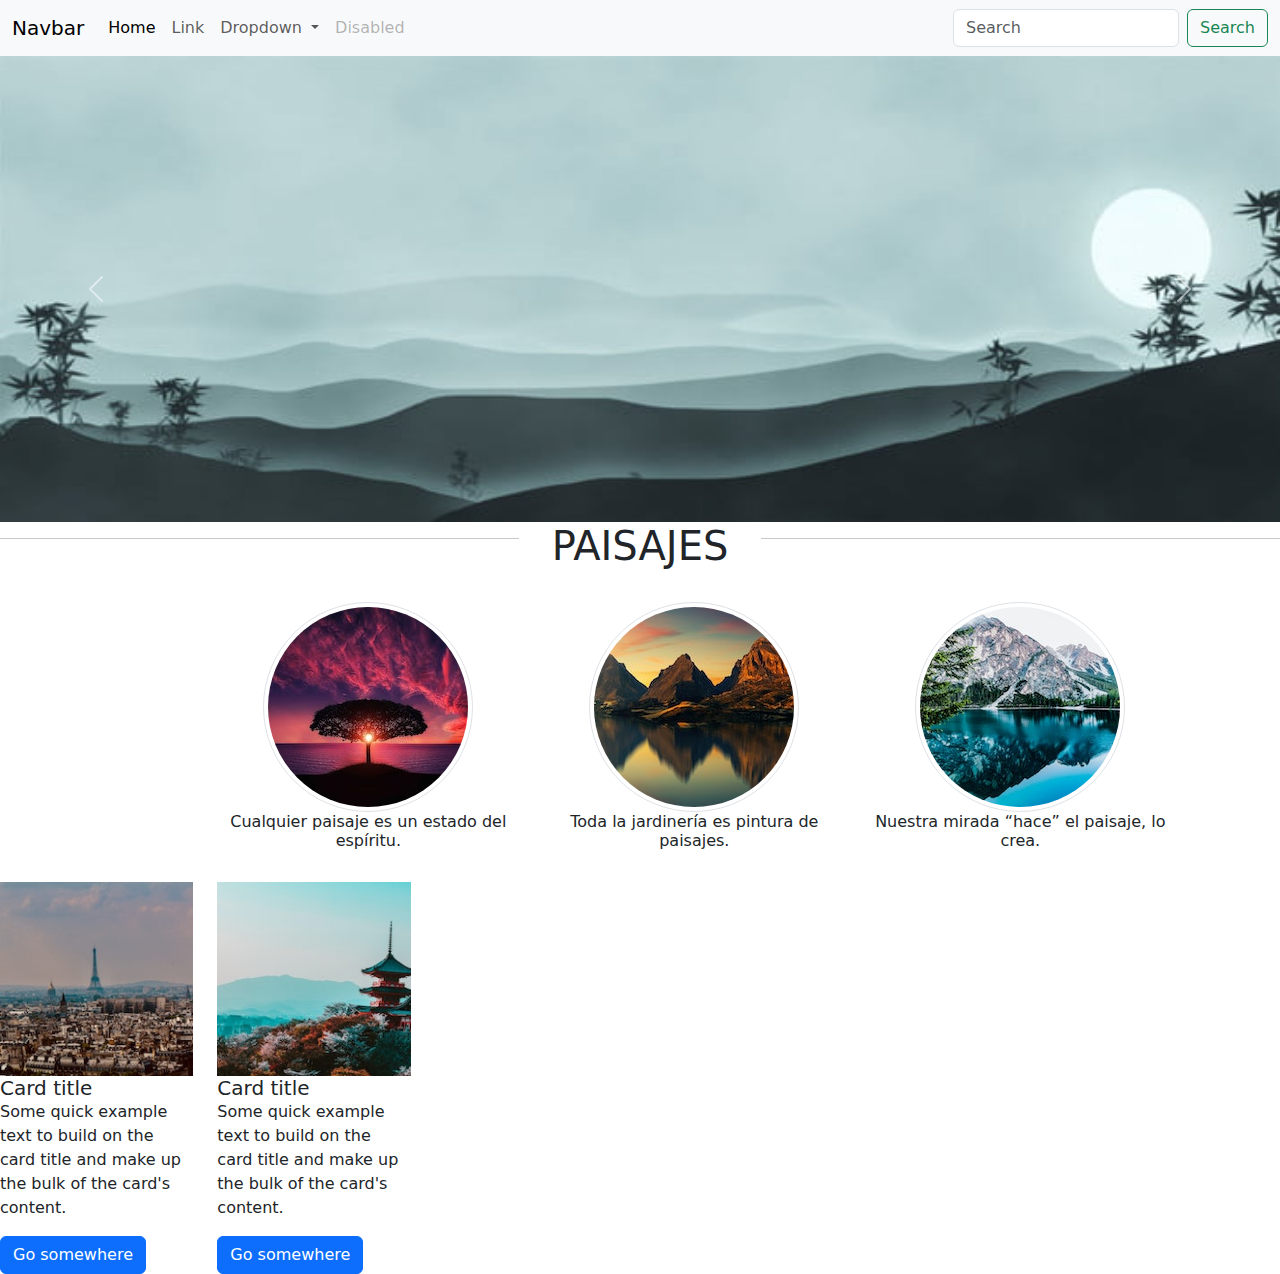
<file: Index.html>
<!DOCTYPE html>
<html lang="en">
<head>
  <meta charset="UTF-8">
  <meta name="viewport" content="width=device-width, initial-scale=1.0">
  <title>Pagina demo</title>
  <link rel="stylesheet" href="css/bootstrap.css">
</head>
<body>
  <!--Inicio de Menú-->
  <nav class="navbar navbar-expand-lg bg-body-tertiary">
    <div class="container-fluid">
      <a class="navbar-brand" href="#">Navbar</a>
      <button class="navbar-toggler" type="button" data-bs-toggle="collapse" data-bs-target="#navbarSupportedContent" aria-controls="navbarSupportedContent" aria-expanded="false" aria-label="Toggle navigation">
        <span class="navbar-toggler-icon"></span>
      </button>
      <div class="collapse navbar-collapse" id="navbarSupportedContent">
        <ul class="navbar-nav me-auto mb-2 mb-lg-0">
          <li class="nav-item">
            <a class="nav-link active" aria-current="page" href="#">Home</a>
          </li>
          <li class="nav-item">
            <a class="nav-link" href="#">Link</a>
          </li>
          <li class="nav-item dropdown">
            <a class="nav-link dropdown-toggle" href="#" role="button" data-bs-toggle="dropdown" aria-expanded="false">
              Dropdown
            </a>
            <ul class="dropdown-menu">
              <li><a class="dropdown-item" href="#">Action</a></li>
              <li><a class="dropdown-item" href="#">Another action</a></li>
              <li><hr class="dropdown-divider"></li>
              <li><a class="dropdown-item" href="#">Something else here</a></li>
            </ul>
          </li>
          <li class="nav-item">
            <a class="nav-link disabled">Disabled</a>
          </li>
        </ul>
        <form class="d-flex" role="search">
          <input class="form-control me-2" type="search" placeholder="Search" aria-label="Search">
          <button class="btn btn-outline-success" type="submit">Search</button>
        </form>
      </div>
    </div>
  </nav>
  <!--Fin de Menú-->
  <div id="carouselExample" class="carousel slide">
    <div class="carousel-inner">
      <div class="carousel-item active">
        <img src="Img/banner.jpg" class="d-block w-100" alt="...">
      </div>
      <div class="carousel-item">
        <img src="Img/banner2.jpg" class="d-block w-100" alt="...">
      </div>
      <div class="carousel-item">
        <img src="Img/banner3.jpg" class="d-block w-100" alt="...">
      </div>
    </div>
    <button class="carousel-control-prev" type="button" data-bs-target="#carouselExample" data-bs-slide="prev">
      <span class="carousel-control-prev-icon" aria-hidden="true"></span>
      <span class="visually-hidden">Previous</span>
    </button>
    <button class="carousel-control-next" type="button" data-bs-target="#carouselExample" data-bs-slide="next">
      <span class="carousel-control-next-icon" aria-hidden="true"></span>
      <span class="visually-hidden">Next</span>
    </button>
  </div>
  <!--Fin de carrusel de imagenes-->
  <!--INICIO DE CONTENIDO-->
  <div class="row">
    <div class="col-md-5 col-4">
  <hr>
    </div>
      <div class="col-md-2 col-6">
          <h1 class="text-center"> PAISAJES </h1>
      </div>
      <div class="col-md-5 col-2">
          <hr>
      </div>
      </div>
    

      <!--fin de contenido-->
      <br>
<!--Inicio de 3 fotos -->
<div class="row">
  <div class=" col-md-2 ">
  </div>

  <div class=" col-md-3 text-center col-4">
  <img src="Img/paisaje2.jpg" class="img-thumbnail rounded-circle" alt="...">
<h6>Cualquier paisaje es un estado del espíritu.</h6></div>

  <div class=" col-md-3 text-center col-4 " >
      <img src="Img/paisaje3.jpg" class="img-thumbnail rounded-circle" alt="...">
      <h6>Toda la jardinería es pintura de paisajes.</h6></div>

      <div class=" col-md-3 text-center col-4" >
          <img src="Img/paisaje4.jpg" class="img-thumbnail rounded-circle" alt="...">
          <h6> Nuestra mirada “hace” el paisaje, lo crea. </h6></div>
      
</div>
<div class=" col-md-2">
</div>
</div>
<!--fin de 3 fotos-->
<!--Inicio de Cards-->
<br>
<div class="row">
  <div class=" col-md-2 col-6 ">
      
          <img src="Img/paises.jpg" class="card-img-top" alt="...">
          <div class="card-body">
            <h5 class="card-title">Card title</h5>
            <p class="card-text">Some quick example text to build on the card title and make up the bulk of the card's content.</p>
            <a href="#" class="btn btn-primary">Go somewhere</a>
          </div>
        </div>

        <div class=" col-md-2 col-6 ">
         
              <img src="Img/paises2.jpg" class="card-img-top" alt="...">
              <div class="card-body">
                <h5 class="card-title">Card title</h5>
                <p class="card-text">Some quick example text to build on the card title and make up the bulk of the card's content.</p>
                <a href="#" class="btn btn-primary">Go somewhere</a>
              </div>
            </div>
  </div>
    </div>
    <!--Fin de Cards-->
 
<script src="https://cdn.jsdelivr.net/npm/@popperjs/core@2.11.8/dist/umd/popper.min.js" integrity="sha384-I7E8VVD/ismYTF4hNIPjVp/Zjvgyol6VFvRkX/vR+Vc4jQkC+hVqc2pM8ODewa9r" crossorigin="anonymous"></script>
<script src="https://cdn.jsdelivr.net/npm/bootstrap@5.3.0/dist/js/bootstrap.min.js" integrity="sha384-fbbOQedDUMZZ5KreZpsbe1LCZPVmfTnH7ois6mU1QK+m14rQ1l2bGBq41eYeM/fS" crossorigin="anonymous"></script>
</body>
</html>
</file>
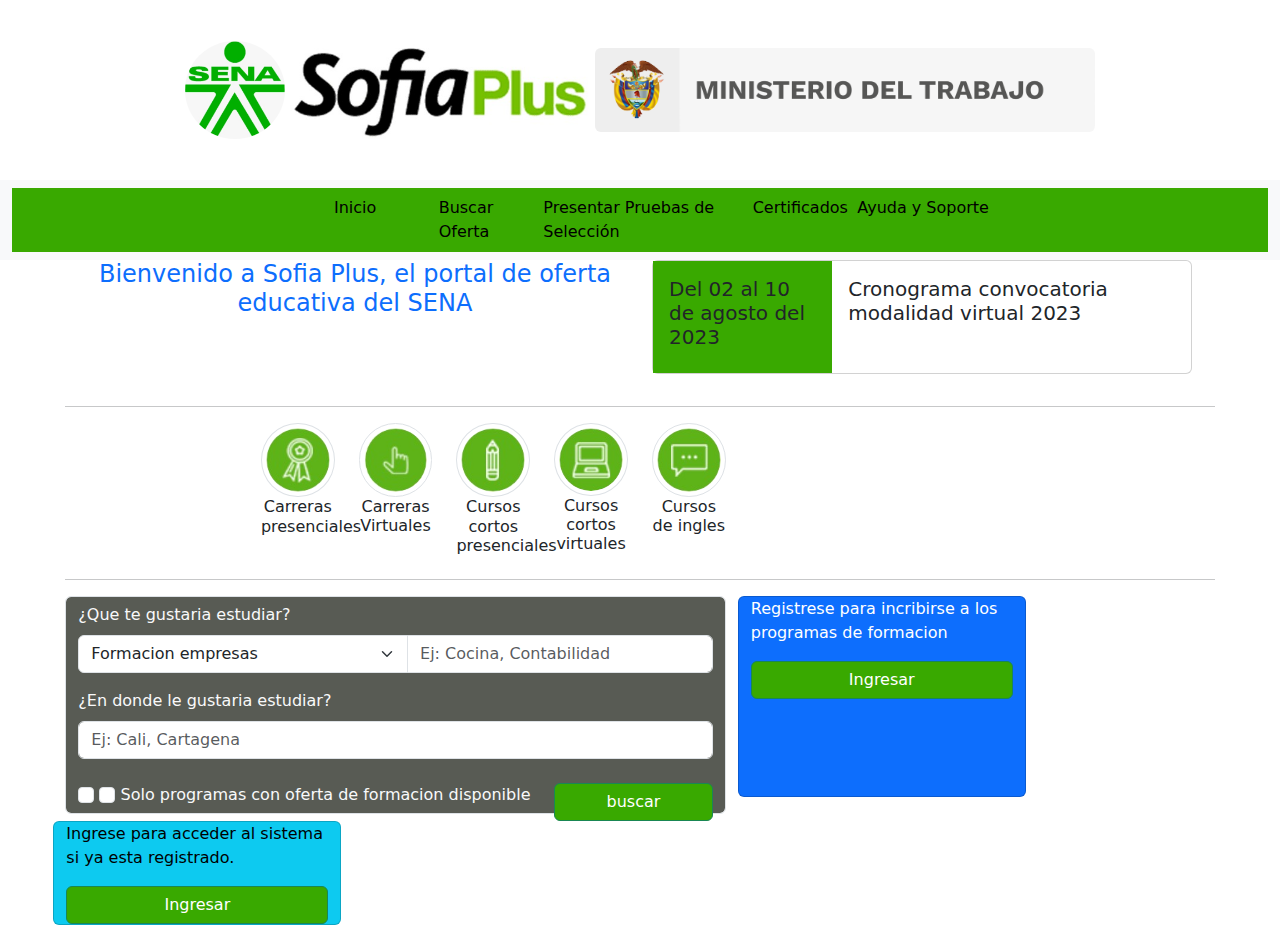
<file: ensayo.html>
<!doctype html>
<html lang="en">
  <head>
    <meta charset="utf-8">
    <meta name="viewport" content="width=device-width, initial-scale=1">
    <title>Sofia Plus</title>
    <link rel="stylesheet" href="css/bootstrap.css">
   
  </head>
  <body>
    
    <center><img src="Img/sena.jpg" class="  img-fluid rounded-circle" alt="..." width="100" height="100">
    <img src="Img/sofia.jpg" class=" img-fluid" alt="..." width="300" height="100">
    <img src="Img/trabajo.png" class=" img-fluid rounded" alt="..." width="500" height="100"></center>

     <!--Inicio Heard -->
    <nav class="navbar navbar-expand-lg bg-body-tertiary">
      <div class="container-fluid">
        <button class="navbar-toggler" type="button" data-bs-toggle="collapse" data-bs-target="#navbarNavAltMarkup" aria-controls="navbarNavAltMarkup" aria-expanded="false" aria-label="Toggle navigation">
          <span class="navbar-toggler-icon"></span>
        </button>
        
        <div class="collapse navbar-collapse" id="navbarNavAltMarkup">
          <div class="navbar-nav col-md-12" style="background-color: #39a900;">
            <a class=" col-md-3" href="#"></a>
            <a class="nav-link active col-md-1" aria-current="page" href="#">Inicio</a>
            <a class="nav-link active col-md-1" aria-current="page" href="#">Buscar Oferta</a>
            <a class="nav-link active col-md-2" aria-current="page" href="#">Presentar Pruebas de Selección</a>
            <a class="nav-link active col-md-1" aria-current="page" href="#">Certificados</a>
            <a class="nav-link active col-md-2" aria-current="page" href="#">Ayuda y Soporte</a>
          </div>
      </div>
        
    </div>
    </nav>
      <!--Fin Heard -->
      <!--TARJETA-->
<div class="container ">
  <div class="row">
    <div class="col">
      <h4 class="text-center text-primary">Bienvenido a Sofia Plus, el portal de oferta educativa del SENA</h4>
    </div>
    <div class="col">
      <div class="card mb-3" style="max-width: 540px;">
        <div class="row g-0">
          <div class="col-md-4">
            <div class="card-body" style="background-color: #39a900;">
              <h5 class="card-title" >Del 02 al 10 de agosto del 2023</h5>
            </div>
          </div>
          <div class="col-md-8">
            <div class="card-body">
              <h5 class="card-title">Cronograma convocatoria modalidad virtual 2023</h5>
            </div>
          </div>
        </div>
      </div>
    </div>
  </div>
</div>

    <div class="container-fluid col-md-11">   <!--Div General-->
      
      <hr>

      <div class="row">
        <div class=" col-md-2">
        </div>

             <div class=" col-md-1 col-3 text-center">
             <img src="Img/madalla.jpg" class="img-thumbnail rounded-circle"  alt="...">
             <h6>Carreras presenciales</h6> </div>

             <div class=" col-md-1 col-3 text-center " >
             <img src="Img/mano.jpg" class="img-thumbnail rounded-circle" alt="...">
             <h6>Carreras Virtuales</h6></div>

             <div class=" col-md-1 col-3 text-center" >
             <img src="Img/lapiz.jpg" class="img-thumbnail rounded-circle" alt="...">
             <h6>Cursos cortos presenciales</h6></div>   

             <div class=" col-md-1 col-3 text-center" >
             <img src="Img/compu.jpg" class="img-thumbnail rounded-circle" alt="...">
             <h6>Cursos cortos virtuales </h6></div> 
            
             <div class=" col-md-1 col-3 text-center" >
             <img src="Img/mensaje.jpg" class="img-thumbnail rounded-circle" alt="...">
             <h6>Cursos de ingles</h6></div>   
         </div>
    <div class=" col-md-2">
        </div>
        <hr>
        <div class="row">
          <div class="col-md-7 col-6 ">
          <div class="form-control" style="background-color:#585b54;">
            <div class="col-md-12">
              <label for="inputState" class="col-md-12 text-light form-label"> ¿Que te gustaria estudiar?</label>
                   <div class="">
                    <div class="col-md-11 input-group mb-3">
                      <select id="inputState" class="form-select">
                        <option selected>Todos los tipos</option>
                        <option selected>Carreras tecnicas</option>
                        <option selected>Cursos cortos</option>
                        <option selected>Formacion virtual</option>
                        <option selected>Formacion empresas</option>
                      </select>
                      <input type="text" class="form-control" placeholder="Ej: Cocina, Contabilidad" aria-label="Username" aria-describedby="basic-addon1">
                    </div>
                    </div>
                    <label for="exampleInputEmail1" class="text-light form-label">¿En donde le gustaria estudiar?</label>
                    <input type="text" class="form-control" placeholder="Ej: Cali, Cartagena" aria-label="Username" aria-describedby="basic-addon1">
                    <br>
                     <input type="checkbox" class="form-check-input" id="exampleCheck1">
                    
                     <input type="checkbox" class="form-check-input" id="exampleCheck1">
                     <label class="text-light form-check-label" for="exampleCheck1">Solo programas con oferta de formacion disponible</label>
                    
                     <button type="button" id="boton1" class="col-md-3 btn btn-success" style="background-color: #39a900;">buscar</button></div>
            </div>
          </div>
  <!--Inicio cajas 2-->

          <div class="card text-bg-primary mb-4" style="max-width: 18rem;">
              <p class="card-text">Registrese para incribirse a los programas de formacion</p>
              <button type="button" class="btn btn-success" style="background-color: #39a900;">Ingresar</button>
            </div>
            <div class="card text-bg-info mb-4" style="max-width: 18rem;">
              <p class="card-text">Ingrese para acceder al sistema si ya esta registrado.</p>
               <button type="button" class="btn btn-success" style="background-color: #39a900;">Ingresar</button>
             </div>
       
</div>    <!--Fin todo-->

  




    <script src="https://cdn.jsdelivr.net/npm/@popperjs/core@2.11.8/dist/umd/popper.min.js" integrity="sha384-I7E8VVD/ismYTF4hNIPjVp/Zjvgyol6VFvRkX/vR+Vc4jQkC+hVqc2pM8ODewa9r" crossorigin="anonymous"></script>
   <script src="https://cdn.jsdelivr.net/npm/bootstrap@5.3.1/dist/js/bootstrap.min.js" integrity="sha384-Rx+T1VzGupg4BHQYs2gCW9It+akI2MM/mndMCy36UVfodzcJcF0GGLxZIzObiEfa" crossorigin="anonymous"></script>
  </body>
</html>
</file>
